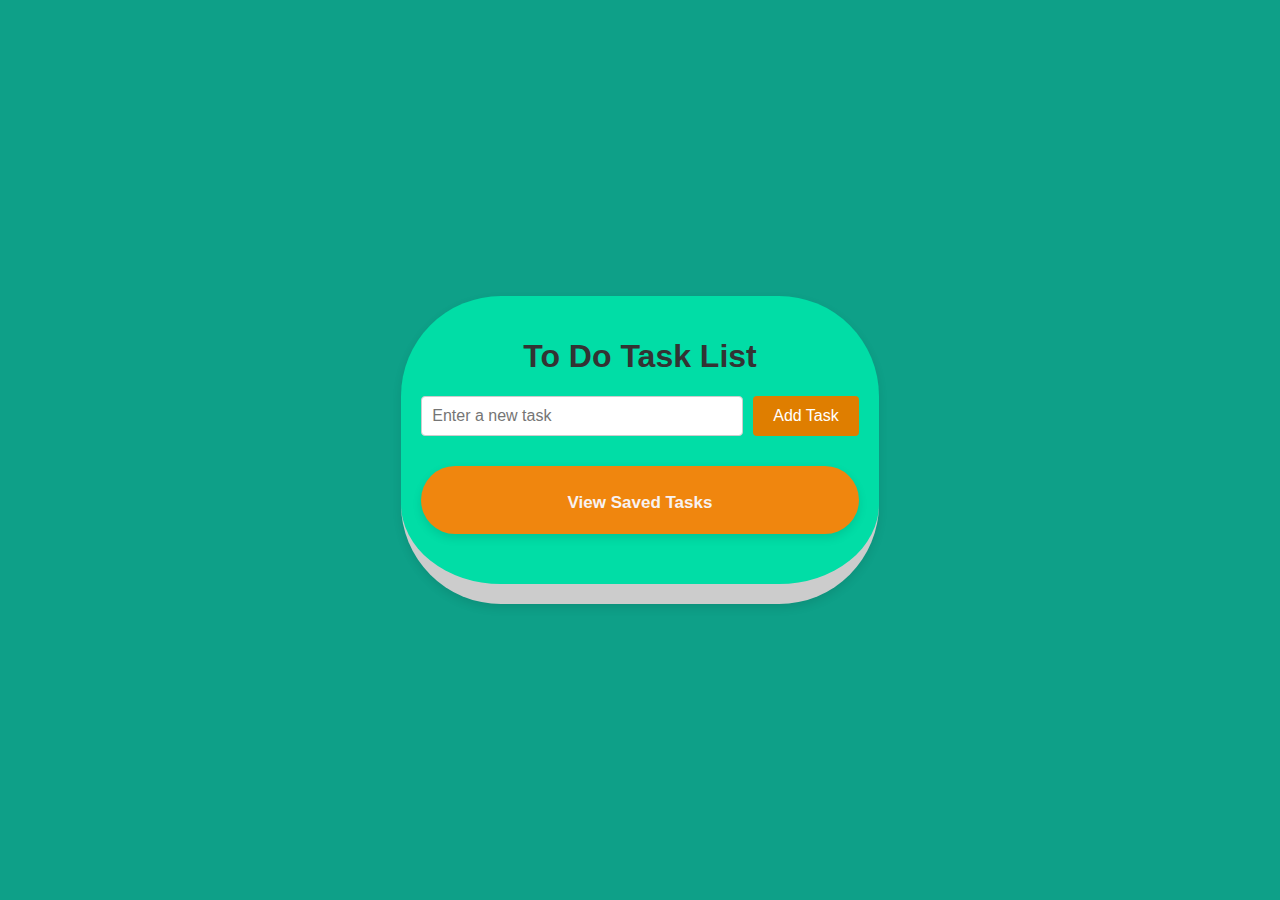
<file: index.html>
<!DOCTYPE html>
<html lang="en">
<head>
  <meta charset="UTF-8">
  <meta name="viewport" content="width=device-width, initial-scale=1.0">
  <title>Task List</title>
  <link rel="stylesheet" href="styles.css">
</head>
<body>
  <div class="container">
    <h1>To Do Task List</h1>

    <!-- Add Task Form -->
    <div class="add-task">
      <input type="text" id="taskInput" placeholder="Enter a new task" />
      <button onclick="addTask()">Add Task</button>
    </div>
      <h2>
      <div class="view-tasks-link">
        <a href="view-tasks.html">View Saved Tasks</a>
      </div>
  <script src="script.js"></script>
</body>
</html>
</file>
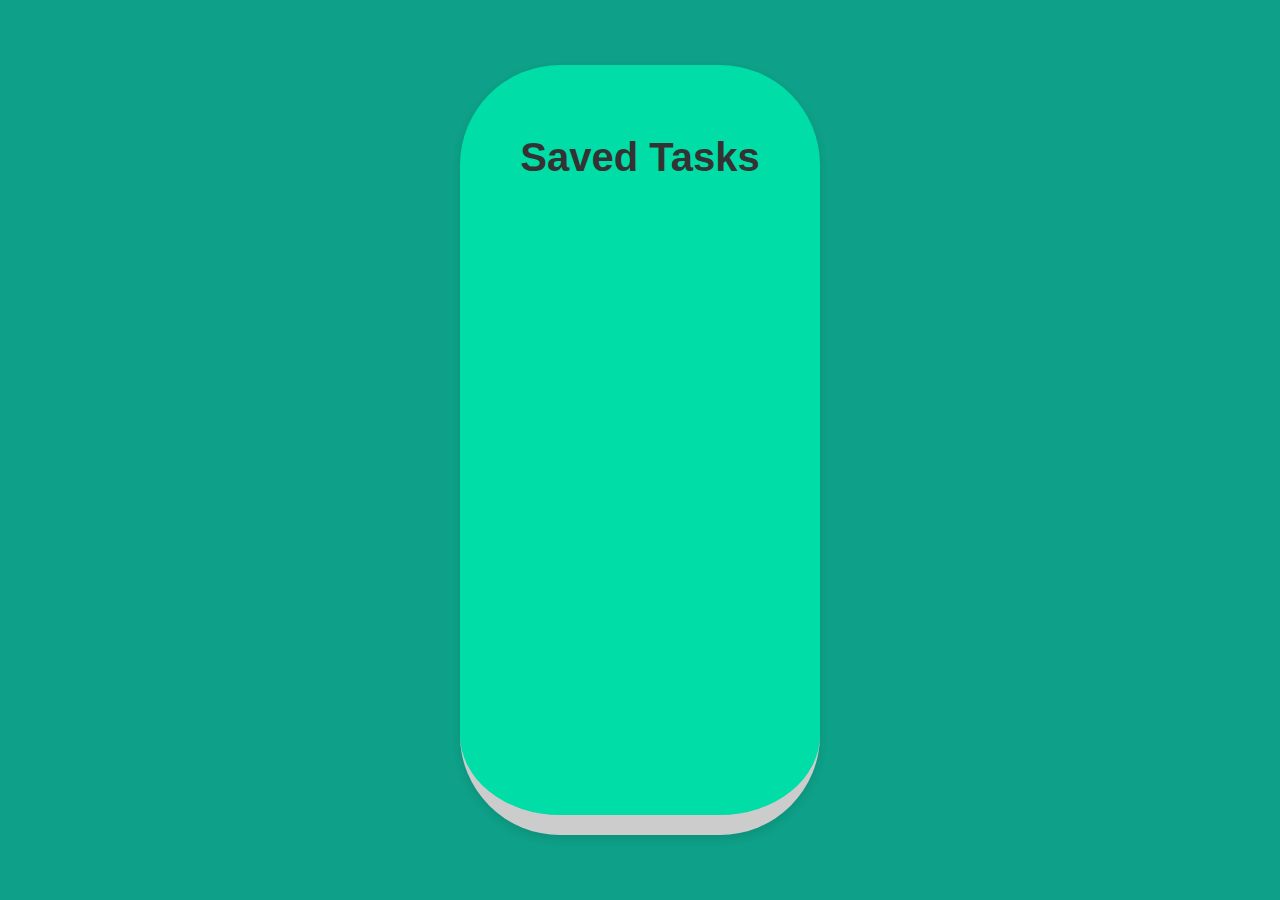
<file: view-tasks.html>
<!DOCTYPE html>
<html lang="en">
<head>
  <meta charset="UTF-8">
  <meta name="viewport" content="width=device-width, initial-scale=1.0">
  <title>View Saved Tasks</title>
  <link rel="stylesheet" href="styles.css">
</head>
<body>
  <header class="container">
    <h1>Saved Tasks</h1>
    <ul id="task-list">
      <!-- Task items will be dynamically populated here -->
    </ul>
</header>

  <script src="script.js"></script>
</body>
</html>
</file>
<file: styles.css>
/* General Styles */
body {
  font-family: Arial, sans-serif;
  background-color: #0ea088;
  margin: 0;
  padding: 0;
}

html, body {
  height: 100%; /* Ensure the body and html take up the full height of the viewport */
  margin: 100; /* Remove any default margin */
  display: flex;
  justify-content: center; /* Centers the container horizontally */
  align-items: center; /* Centers the container vertically */
}

.container {
  max-width: 900px;
  margin: 30px auto;
  padding: 20px;
  background-color: rgb(1, 221, 166);
  border-radius: 100px;
  box-shadow: 0 4px 10px rgba(0, 0, 0, 0.1);
  border-bottom: 20px solid #ccc;  /* Optional, for some separation */
 }
 header.container {
  height: 70%; /* Ensure the body and html take up the full height of the viewport */
  margin: 50; /* Remove any default margin */
  padding: 60px;
  background-color: rgb(1, 221, 166);
  border-bottom: 20px solid #ccc;  /* Optional, for some separation */
}

header h1 {
  font-size: 40px;
  margin: 10px auto;
  color: #333;  /* Dark text color for the header */
}

#task-list {
  margin-top: 20px;
  list-style: radial-gradient(dtg);
  padding: 0;
}

h1 {
  text-align: center;
  color: #333;
}

/* Add Task Section */
.add-task {
  border-radius: 100px;
  display: flex;
  justify-content: center;
  margin-bottom: 20px;
}

.add-task input {
  width: 300px;
  padding: 10px;
  margin-right: 10px;
  font-size: 16px;
  border: 1px solid #ccc;
  border-radius: 4px;
}

.add-task button {
  padding: 10px 20px;
  background-color: #df7e00;
  color: white;
  border: none;
  border-radius: 4px;
  font-size: 16px;
  cursor: pointer;
}

.add-task button:hover {
  background-color: #0ea088;


}

/* Task List */
.task-list {
  background-color: #e68f0d;
  padding: 20px;
  border-radius: 10px;
  box-shadow: 0 4px 10px rgba(0, 0, 0, 0.1);
}

.task-list h2 {
  text-align: center;
  color: #333;
}

ul {
  list-style-type: none;
  padding: 0;
}

ul li {
  background-color: #fff;
  padding: 10px;
  margin: 5px 0;
  display: flex;
  justify-content: space-between;
  align-items: center;
  border-radius: 5px;
  box-shadow: 0 2px 4px rgba(0, 0, 0, 0.1);
}

ul li button {
  background-color: #e26d0d;
  color: white;
  border: none;
  padding: 5px 10px;
  cursor: pointer;
  border-radius: 4px;
}

ul li button:hover {
  background-color: #e53935;
}

.view-tasks-link {
  text-align: center;
  margin-top: 20px;
  max-width: 900px;
  margin: 30px auto;
  padding: 20px;
  background-color: rgb(240, 134, 14);
  border-radius: 100px;
  box-shadow: 0 4px 10px rgba(0, 0, 0, 0.1);

 }
.view-tasks-link a {
  color: #f7f2f2;
  text-decoration: salmon;
  font-size: 17px;

}

.view-tasks-link a:hover {
  text-decoration: underline;
text-transform: capitalize;
}
.view-tasks-link:hover {
  background-color: #0ea088;
}

/* Style the list item (li) to use Flexbox */
li {
  display: flex;
  justify-content: flex-start;  /* Align buttons to the left */
  align-items: center;          /* Vertically align items */
  padding: 10px;
  background-color: #f4f4f4;
  margin: 5px 0;
  border-radius: 4px;
  position: relative;
}

/* Style the list item (li) to use Flexbox */
li.task-item {
  display: flex;
  justify-content: space-between;/* This will space out the task text and the buttons */
  align-items: center;             /* Vertically align items */
  padding: 10px;
  background-color: #f4f4f4;
  margin: 5px 0;
  border-radius: 4px;
  position: relative;
}

/* Style the buttons container */
.button-container {
  display: flex;
  justify-content: space-between;  /* Ensure buttons are aligned in a row */
  gap: 10px;                       /* Space between buttons */
}

/* Style the buttons (Edit and Delete) */
button {
  padding: 5px 10px;
  cursor: pointer;
  border: none;
  border-radius: 4px;
  background-color: #007bff;
  color: white;
  font-size: 14px;
}

/* Style the delete button specifically */
.delete-btn {
  background-color: #ff4136; /* Red background for delete */
}

/* Style the edit button specifically */
.edit-btn {
  background-color: #28a745; /* Green background for edit */
}

/* Change button color on hover */
button:hover {
  opacity: 0.8;
}

/* Change button color when clicked (active state) */
button:active {
  opacity: 0.6;
}
</file>
